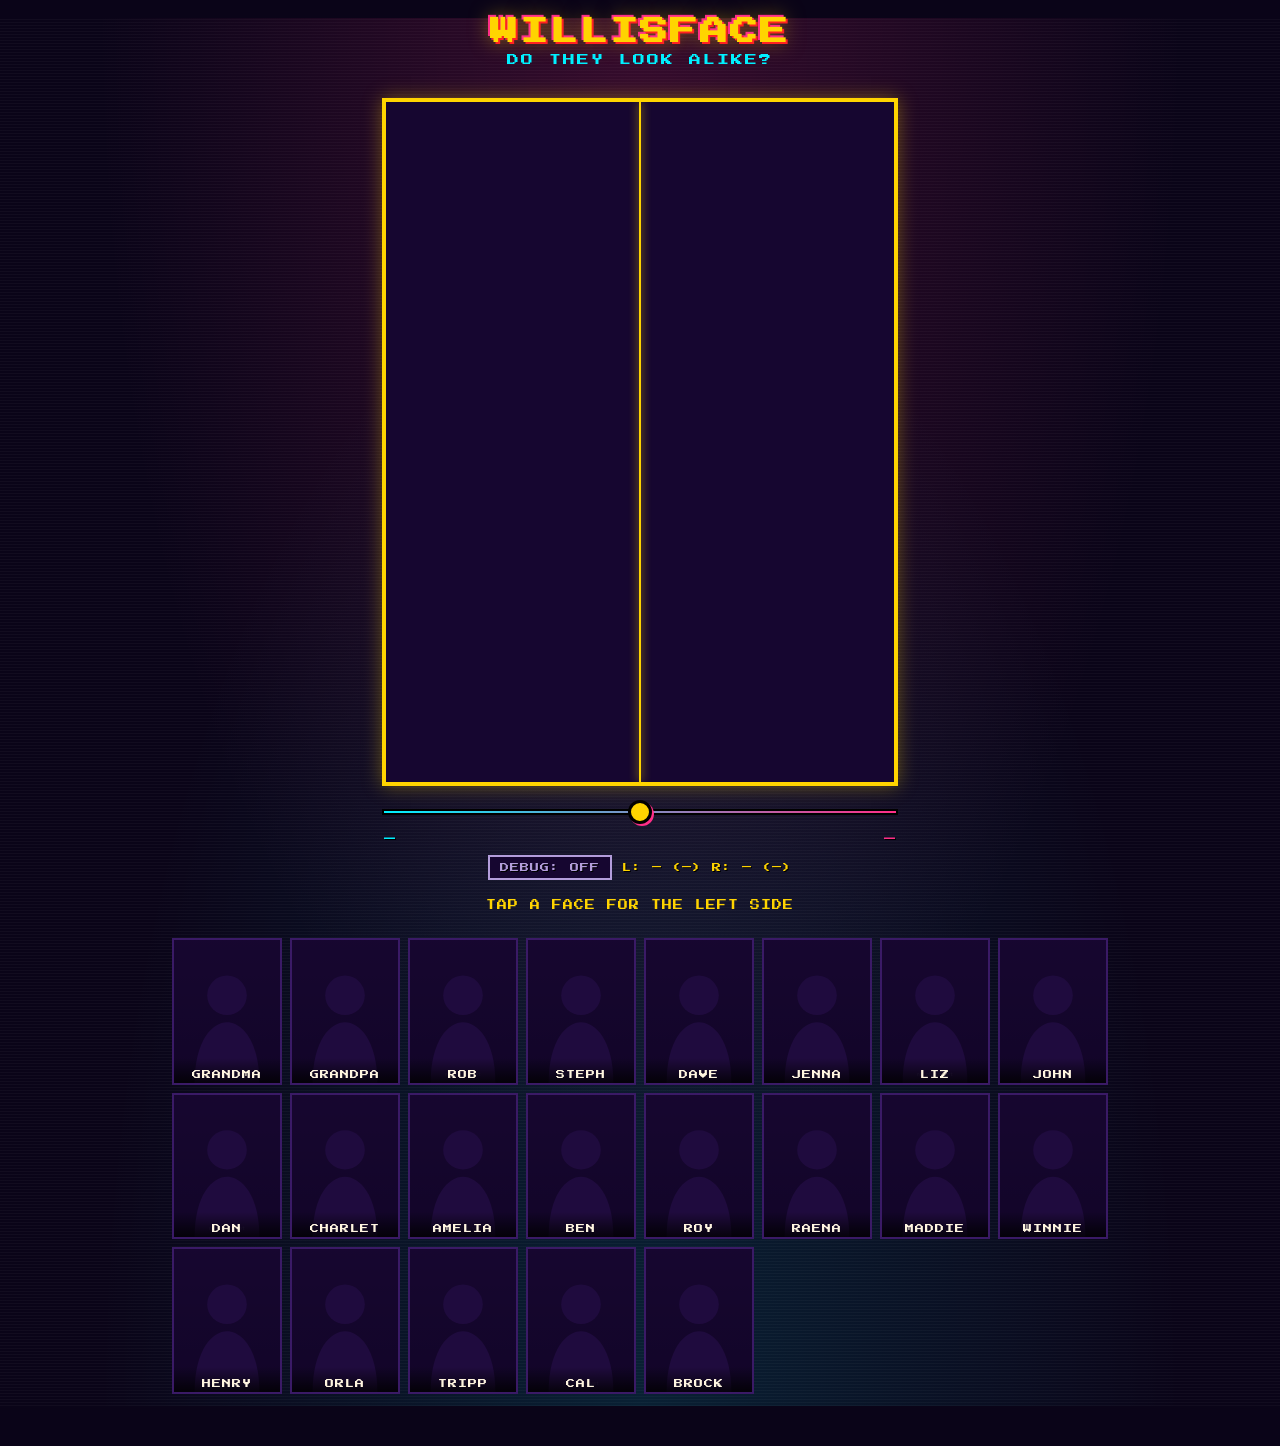
<file: index.html>
<!doctype html>
<html lang="en">
<head>
  <meta charset="utf-8" />
  <meta name="viewport" content="width=device-width, initial-scale=1, viewport-fit=cover" />
  <title>WILLISFACE :: DO THEY LOOK ALIKE?</title>
  <link rel="preconnect" href="https://fonts.googleapis.com" />
  <link rel="preconnect" href="https://fonts.gstatic.com" crossorigin />
  <link href="https://fonts.googleapis.com/css2?family=Press+Start+2P&family=VT323&display=swap" rel="stylesheet" />
  <link rel="stylesheet" href="./css/style.css" />
</head>
<body>
  <h1 class="title">WILLISFACE</h1>
  <div class="subtitle">DO THEY LOOK ALIKE?</div>

  <div class="compare-box">
    <div id="comparePane" class="compare-pane" style="--split:50%">
      <canvas id="cv1" class="compare-img base"></canvas>
      <canvas id="cv2" class="compare-img top"></canvas>
      <div class="compare-divider"></div>
    </div>
    <input id="splitSlider" class="split-slider" type="range" min="0" max="100" value="50" step="0.1" />
    <div class="compare-names">
      <span id="name1" class="name-left">—</span>
      <span id="name2" class="name-right">—</span>
    </div>
    <div class="debug-row">
      <button id="debugBtn" class="btn-mini off" type="button">DEBUG: OFF</button>
      <span id="debugStatus" class="debug-status">—</span>
    </div>
  </div>

  <div id="nextPick" class="next-pick">TAP A FACE TO PICK THE LEFT SIDE</div>

  <div id="roster" class="roster"></div>

  <script type="module" src="./js/select.js"></script>
</body>
</html>
</file>
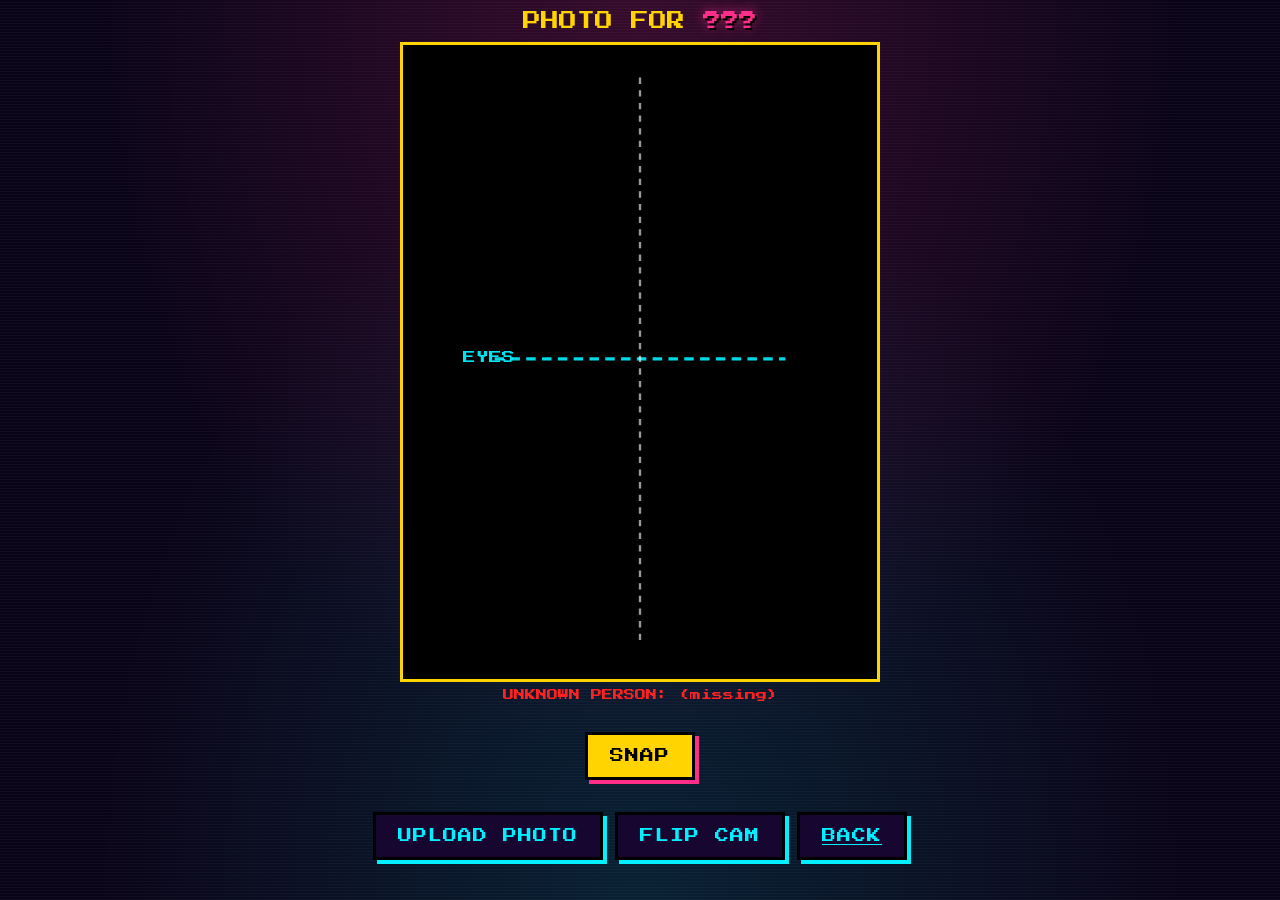
<file: capture.html>
<!doctype html>
<html lang="en">
<head>
  <meta charset="utf-8" />
  <meta name="viewport" content="width=device-width, initial-scale=1, viewport-fit=cover" />
  <title>WILLISFACE :: CAPTURE</title>
  <link rel="preconnect" href="https://fonts.googleapis.com" />
  <link rel="preconnect" href="https://fonts.gstatic.com" crossorigin />
  <link href="https://fonts.googleapis.com/css2?family=Press+Start+2P&family=VT323&display=swap" rel="stylesheet" />
  <link rel="stylesheet" href="./css/style.css" />
</head>
<body class="capture-page">
  <div class="capture-title">PHOTO FOR <span id="who" class="capture-name">?</span></div>

  <div class="viewport" id="viewport">
    <video id="video" autoplay playsinline muted></video>
    <canvas id="canvas"></canvas>
    <svg class="overlay-svg" viewBox="0 0 300 400" preserveAspectRatio="xMidYMid meet">
      <!-- horizontal eye line -->
      <line x1="58" y1="198" x2="242" y2="198" stroke="#00f0ff" stroke-width="2" stroke-dasharray="6 4" opacity="0.9"/>
      <text x="38" y="201" fill="#00f0ff" font-family="'Press Start 2P', monospace" font-size="8" opacity="0.95">EYES</text>
      <!-- vertical center line -->
      <line x1="150" y1="20" x2="150" y2="380" stroke="#ffffff" stroke-width="1.5" stroke-dasharray="4 4" opacity="0.6"/>
    </svg>
  </div>

  <div id="status" class="status">ALIGN FACE INSIDE THE OVAL</div>

  <div class="controls">
    <button id="snapBtn" class="btn">SNAP</button>
    <button id="retakeBtn" class="btn secondary" hidden>RETAKE</button>
    <button id="useBtn" class="btn" hidden>USE THIS</button>
  </div>

  <div class="controls">
    <input type="file" id="fileInput" accept="image/*" class="visually-hidden" />
    <label for="fileInput" class="btn secondary" id="pickFileBtn" tabindex="0">UPLOAD PHOTO</label>
    <button id="flipBtn" class="btn secondary">FLIP CAM</button>
    <a class="btn secondary" href="./index.html">BACK</a>
  </div>

  <div id="uploadOverlay" class="upload-overlay" hidden>
    <div id="uploadOverlayText" class="upload-overlay-text">UPLOADING…</div>
  </div>

  <script type="module" src="./js/capture.js"></script>
</body>
</html>
</file>
<file: css/style.css>
:root {
  --bg: #0a0418;
  --bg2: #1a0830;
  --panel: #160630;
  --neon-pink: #ff2e88;
  --neon-cyan: #00f0ff;
  --neon-yellow: #ffd400;
  --neon-red: #ff2222;
  --text: #fff5e0;
  --muted: #b39ddb;
  --frame: #ffd400;
}

* {
  box-sizing: border-box;
  -webkit-tap-highlight-color: transparent;
}

html, body {
  margin: 0;
  padding: 0;
  background: var(--bg);
  color: var(--text);
  font-family: 'VT323', 'Menlo', 'Consolas', monospace;
  font-size: 18px;
  min-height: 100vh;
  overscroll-behavior: none;
}

body {
  background:
    radial-gradient(ellipse at top, rgba(255, 46, 136, 0.18), transparent 60%),
    radial-gradient(ellipse at bottom, rgba(0, 240, 255, 0.12), transparent 60%),
    repeating-linear-gradient(0deg, rgba(255,255,255,0.03) 0 1px, transparent 1px 3px),
    var(--bg);
}

.title {
  font-family: 'Press Start 2P', 'VT323', monospace;
  text-align: center;
  font-size: 28px;
  letter-spacing: 2px;
  margin: 18px 12px 8px;
  color: var(--neon-yellow);
  text-shadow:
    2px 2px 0 var(--neon-red),
    -2px -2px 0 var(--neon-pink),
    0 0 20px rgba(255, 212, 0, 0.5);
}

.subtitle {
  font-family: 'Press Start 2P', 'VT323', monospace;
  text-align: center;
  font-size: 12px;
  letter-spacing: 2px;
  color: var(--neon-cyan);
  margin: 0 0 20px;
}

/* ---------- Compare pane ---------- */
.compare-box {
  max-width: 540px;
  margin: 0 auto;
  padding: 12px;
}

.compare-pane {
  --split: 50%;
  position: relative;
  aspect-ratio: 3 / 4;
  background: var(--panel);
  border: 4px solid var(--frame);
  overflow: hidden;
  box-shadow:
    0 0 0 2px #000 inset,
    0 0 18px rgba(255, 212, 0, 0.35);
}

.compare-img {
  position: absolute;
  inset: 0;
  width: 100%;
  height: 100%;
  object-fit: cover;
  display: block;
}

/* Top image (right person) is clipped to the right of the divider */
.compare-img.top {
  clip-path: inset(0 0 0 var(--split));
}

.compare-img.placeholder { opacity: 0.4; }

.compare-divider {
  position: absolute;
  top: 0;
  bottom: 0;
  left: var(--split);
  width: 2px;
  background: var(--neon-yellow);
  box-shadow: 0 0 10px var(--neon-yellow);
  transform: translateX(-50%);
  pointer-events: none;
}

.split-slider {
  -webkit-appearance: none;
  appearance: none;
  width: 100%;
  height: 28px;
  margin: 12px 0 4px;
  background: transparent;
  cursor: pointer;
}
.split-slider::-webkit-slider-runnable-track {
  height: 6px;
  background: linear-gradient(to right, var(--neon-cyan), var(--neon-pink));
  border: 2px solid #000;
}
.split-slider::-moz-range-track {
  height: 6px;
  background: linear-gradient(to right, var(--neon-cyan), var(--neon-pink));
  border: 2px solid #000;
}
.split-slider::-webkit-slider-thumb {
  -webkit-appearance: none;
  appearance: none;
  width: 24px;
  height: 24px;
  background: var(--neon-yellow);
  border: 3px solid #000;
  border-radius: 50%;
  margin-top: -11px;
  box-shadow: 2px 2px 0 var(--neon-pink);
}
.split-slider::-moz-range-thumb {
  width: 24px;
  height: 24px;
  background: var(--neon-yellow);
  border: 3px solid #000;
  border-radius: 50%;
  box-shadow: 2px 2px 0 var(--neon-pink);
}

.compare-names {
  display: flex;
  justify-content: space-between;
  font-family: 'Press Start 2P', monospace;
  font-size: 11px;
  letter-spacing: 1px;
  color: var(--neon-yellow);
  text-shadow: 1px 1px 0 #000;
  padding: 4px 2px;
}
.compare-names .name-left  { color: var(--neon-cyan); }
.compare-names .name-right { color: var(--neon-pink); }

.btn-mini {
  font-family: 'Press Start 2P', monospace;
  font-size: 9px;
  letter-spacing: 1px;
  background: var(--panel);
  color: var(--neon-yellow);
  border: 2px solid var(--neon-yellow);
  padding: 6px 10px;
  cursor: pointer;
  text-shadow: 1px 1px 0 #000;
}
.btn-mini.off {
  color: var(--muted);
  border-color: var(--muted);
}
.btn-mini:active { transform: translate(1px, 1px); }

.debug-row {
  display: flex;
  justify-content: center;
  align-items: center;
  gap: 10px;
  padding: 6px 0 4px;
}
.debug-status {
  font-family: 'Press Start 2P', monospace;
  font-size: 9px;
  letter-spacing: 1px;
  color: var(--neon-yellow);
  text-shadow: 1px 1px 0 #000;
}

.next-pick {
  text-align: center;
  font-family: 'Press Start 2P', monospace;
  font-size: 10px;
  letter-spacing: 1px;
  color: var(--neon-yellow);
  margin: 4px 0 12px;
  min-height: 14px;
}

/* ---------- Roster grid ---------- */
.roster {
  display: grid;
  grid-template-columns: repeat(auto-fill, minmax(110px, 1fr));
  gap: 8px;
  padding: 12px;
  max-width: 960px;
  margin: 0 auto 40px;
}

.tile {
  aspect-ratio: 3 / 4;
  background: var(--panel);
  border: 2px solid #3a1a66;
  position: relative;
  overflow: hidden;
  cursor: pointer;
  transition: transform 0.08s, border-color 0.12s, box-shadow 0.12s;
  user-select: none;
}

.tile:hover { border-color: var(--neon-yellow); }
.tile:active { transform: scale(0.97); }

.tile.picked-left {
  border-color: var(--neon-cyan);
  box-shadow: 0 0 0 2px var(--neon-cyan), 0 0 14px var(--neon-cyan);
}
.tile.picked-right {
  border-color: var(--neon-pink);
  box-shadow: 0 0 0 2px var(--neon-pink), 0 0 14px var(--neon-pink);
}

.tile img {
  width: 100%;
  height: 100%;
  object-fit: cover;
  display: block;
}

.tile .tile-name {
  position: absolute;
  left: 0;
  right: 0;
  bottom: 0;
  background: linear-gradient(transparent, rgba(0,0,0,0.8));
  color: var(--text);
  font-family: 'Press Start 2P', monospace;
  font-size: 9px;
  letter-spacing: 1px;
  padding: 12px 4px 4px;
  text-align: center;
}

.tile.placeholder img { opacity: 0.3; }

/* ---------- Capture page ---------- */
.capture-page {
  display: flex;
  flex-direction: column;
  align-items: center;
  min-height: 100vh;
  padding: 0;
}

.capture-title {
  font-family: 'Press Start 2P', monospace;
  font-size: 18px;
  text-align: center;
  margin: 12px;
  color: var(--neon-yellow);
}

.capture-name {
  color: var(--neon-pink);
  text-shadow:
    2px 2px 0 #000,
    0 0 12px rgba(255, 46, 136, 0.7);
}

.viewport {
  position: relative;
  width: 100%;
  max-width: 480px;
  aspect-ratio: 3 / 4;
  background: #000;
  overflow: hidden;
  margin: 0 auto;
  border: 3px solid var(--frame);
}

.viewport video,
.viewport canvas {
  position: absolute;
  inset: 0;
  width: 100%;
  height: 100%;
  object-fit: cover;
}

/* mirror selfie cam for natural feel; rear cam stays true-to-life */
.viewport.mirrored video,
.viewport.mirrored canvas {
  transform: scaleX(-1);
}

.viewport canvas { display: none; }

.overlay-svg {
  position: absolute;
  inset: 0;
  width: 100%;
  height: 100%;
  pointer-events: none;
}

.controls {
  display: flex;
  gap: 12px;
  justify-content: center;
  padding: 16px;
  flex-wrap: wrap;
}

.btn {
  font-family: 'Press Start 2P', monospace;
  font-size: 14px;
  letter-spacing: 1px;
  background: var(--neon-yellow);
  color: #000;
  border: 3px solid #000;
  padding: 14px 22px;
  cursor: pointer;
  box-shadow: 4px 4px 0 var(--neon-pink);
  transition: transform 0.05s, box-shadow 0.05s;
}
.btn:active {
  transform: translate(2px, 2px);
  box-shadow: 2px 2px 0 var(--neon-pink);
}
.btn.secondary {
  background: var(--panel);
  color: var(--neon-cyan);
  box-shadow: 4px 4px 0 var(--neon-cyan);
}
.btn.danger {
  background: var(--neon-red);
  color: #fff;
  box-shadow: 4px 4px 0 #000;
}

/* Visually hidden but still focusable + clickable (e.g. for <label for>). */
.visually-hidden {
  position: absolute;
  width: 1px;
  height: 1px;
  margin: -1px;
  padding: 0;
  border: 0;
  clip: rect(0 0 0 0);
  overflow: hidden;
  white-space: nowrap;
}

/* Fullscreen modal-style overlay shown during photo upload. */
.upload-overlay {
  position: fixed;
  inset: 0;
  background: rgba(0, 0, 0, 0.88);
  display: grid;
  place-items: center;
  z-index: 1000;
  padding: 20px;
}
.upload-overlay[hidden] { display: none; }
.upload-overlay-text {
  font-family: 'Press Start 2P', monospace;
  font-size: 24px;
  letter-spacing: 2px;
  color: var(--neon-yellow);
  text-shadow:
    2px 2px 0 var(--neon-pink),
    0 0 18px rgba(255, 212, 0, 0.6);
  text-align: center;
  line-height: 1.6;
}
.upload-overlay-text.ok    { color: var(--neon-yellow); }
.upload-overlay-text.error { color: var(--neon-red); text-shadow: 2px 2px 0 #000; }

.status {
  font-family: 'Press Start 2P', monospace;
  font-size: 11px;
  text-align: center;
  margin: 8px 12px;
  min-height: 18px;
  color: var(--neon-cyan);
}
.status.error { color: var(--neon-red); }
.status.ok    { color: var(--neon-yellow); }

/* ---------- QR page ---------- */
.qr-grid {
  display: grid;
  grid-template-columns: repeat(auto-fill, minmax(180px, 1fr));
  gap: 12px;
  padding: 12px;
  max-width: 960px;
  margin: 0 auto;
}

.qr-card {
  background: #fff;
  color: #000;
  padding: 12px;
  text-align: center;
  border: 3px solid #000;
  text-decoration: none;
  display: block;
}
.qr-card:visited { color: #000; }
.qr-card:hover { background: #ffe; }
.qr-card .qr-name {
  font-family: 'Press Start 2P', monospace;
  font-size: 12px;
  margin-top: 6px;
}
.qr-card canvas, .qr-card img {
  display: block;
  margin: 0 auto;
  width: 100%;
  height: auto;
  max-width: 160px;
}

@media print {
  body { background: #fff; }
  .title, .subtitle, .no-print { display: none; }
  .qr-grid { gap: 8px; }
  .qr-card { break-inside: avoid; border: 2px solid #000; }
}
</file>
